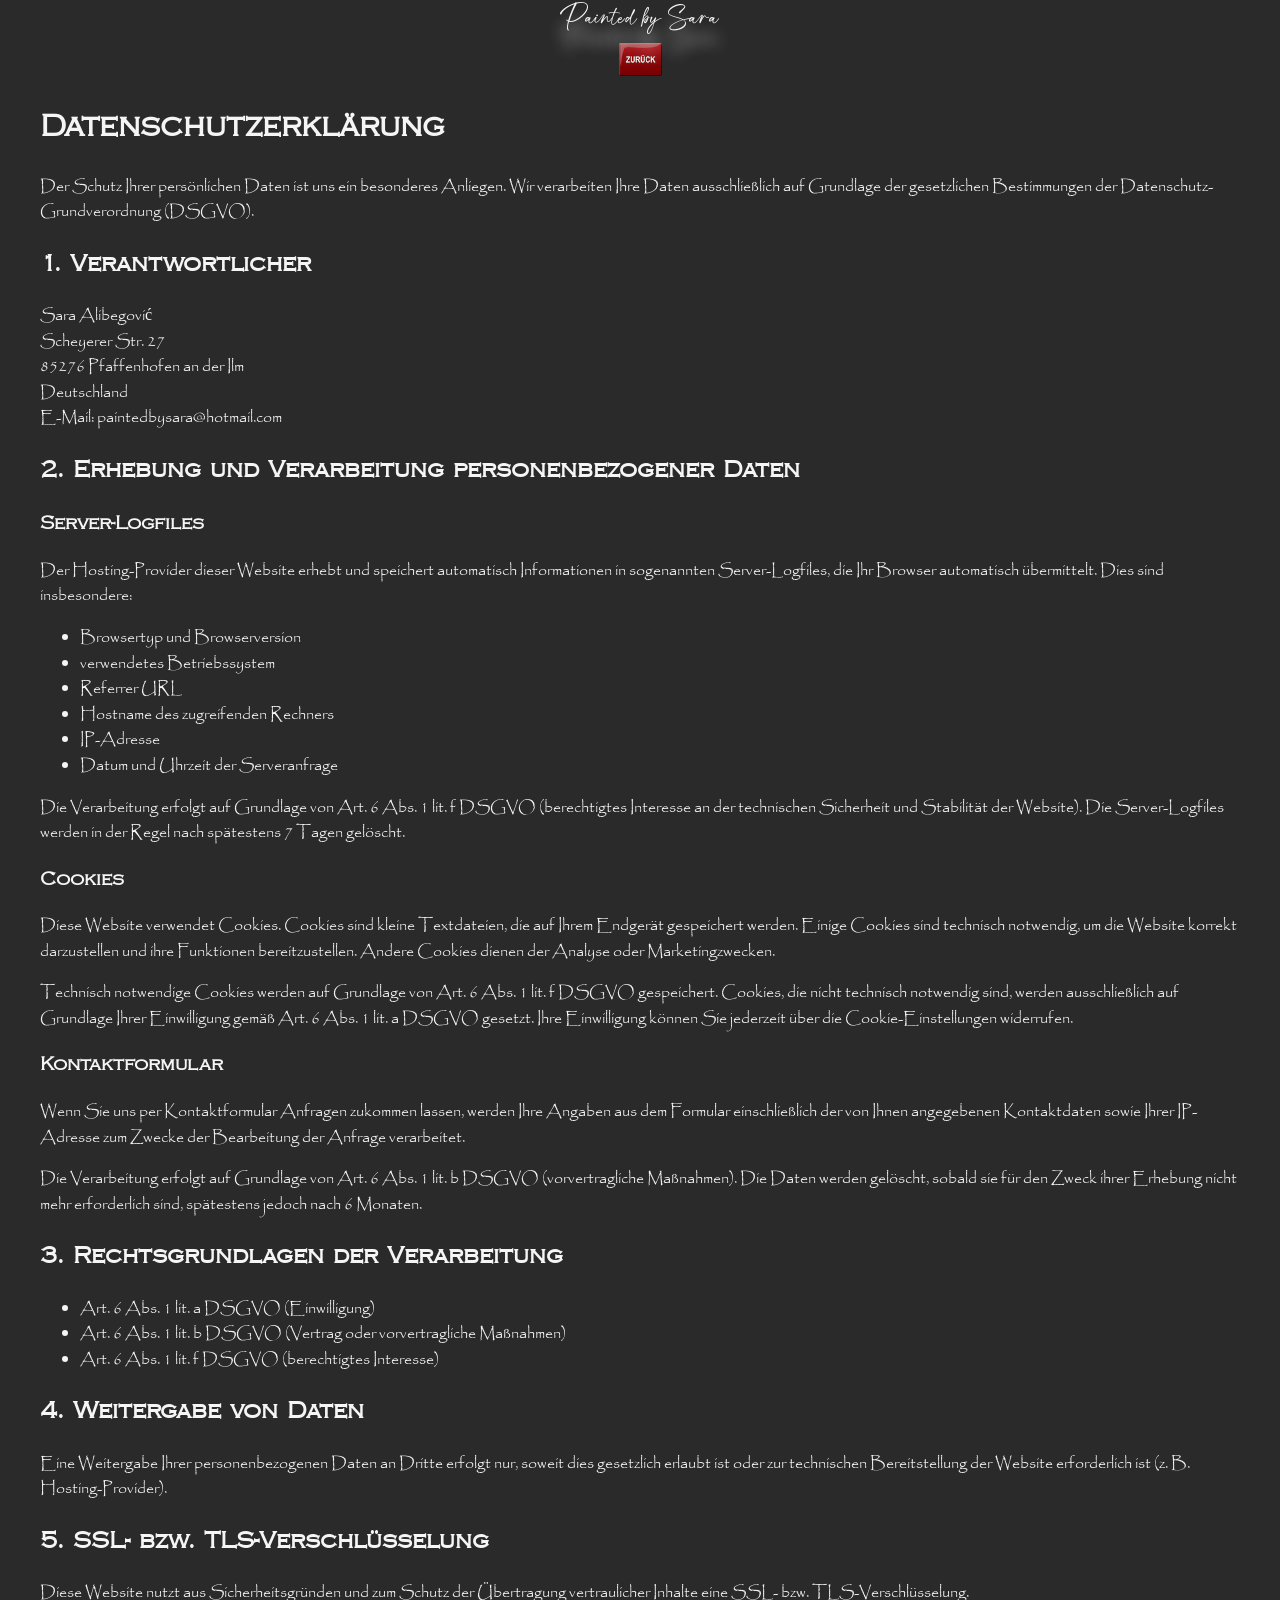
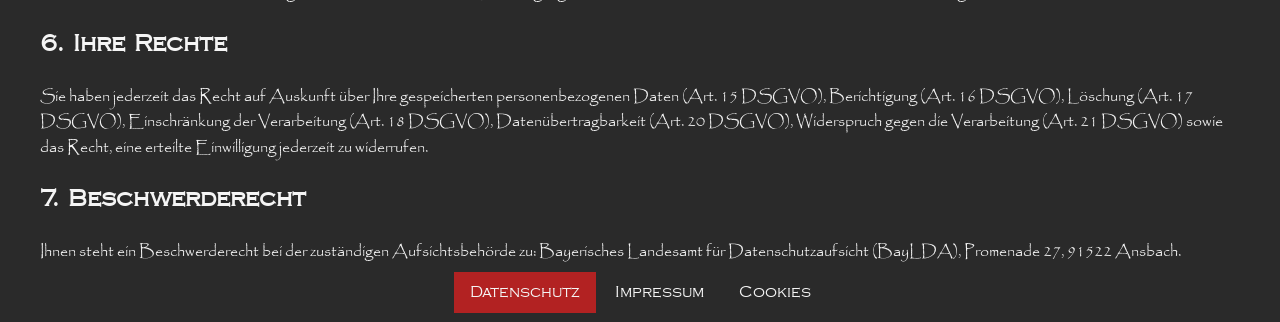
<file: datenschutz.html>
<!DOCTYPE html>
<html lang="de">

<head>

    <meta charset="UTF-8">
    <title>Professionelles Make-up für jeden Anlass in München | PAINTED BY SARA</title>
    <meta name="description" content="Professionelles Make-up für jeden Anlass in München">
    <meta name="viewport" content="width=device-width, initial-scale=1.0">
    <link rel="canonical" href="https://paintedbysara.com/">
    <meta name="keywords"
        content="Make-up Artist, München, Brautmake-up, Hochzeit, Fotoshooting, Abendmake-up, professionelles Make-up, Make-up Künstler, Make-up Preise, Make-up buchen">
    <meta name="author" content="Painted by Sara">

    <link rel="apple-touch-icon" sizes="180x180" href="images/apple-touch-icon.png">
    <link rel="icon" type="image/png" sizes="32x32" href="images/favicon-32x32.png">
    <link rel="icon" type="image/png" sizes="16x16" href="images/favicon-16x16.png">
    <link rel="manifest" href="images/site.webmanifest">
    <meta property="og:title" content="Professionelles Make-up für jeden Anlass in München | PAINTED BY SARA">
    <meta property="og:description"
        content="Professionelles Make-up für jeden Anlass. Lassen Sie sich für Ihren besonderen Tag von mir schminken. Jetzt Termin online buchen!">
    <meta property="og:image" content="https://paintedbysara.com/images/hero-image.jpg">
    <meta property="og:url" content="https://paintedbysara.com/>
    <meta property="og:type" content="website">
    <meta property="og:locale" content="de_DE">

    <link rel="preload" href="css/global.css" as="style" onload="this.rel='stylesheet'">
</head>

<body>

    <header>
        <a href="index.html" class="logo" aria-label="Painted by Sara - Zur Startseite"
            data-translate-key="navigator.logoText">Painted by Sara</a>
        <a href="index.html" class="navIcon"
            style="background: url('images/zuruck.webp')center 80% / contain no-repeat;" aria-label="Datenschutz öffnen"
            aria-controls="main-navigation" aria-expanded="false"></a>
    </header>
    <main>
        <h1>Datenschutzerklärung</h1>
        <p>
            Der Schutz Ihrer persönlichen Daten ist uns ein besonderes Anliegen. Wir verarbeiten Ihre Daten
            ausschließlich auf Grundlage der gesetzlichen Bestimmungen der Datenschutz-Grundverordnung (DSGVO).
        </p>
        <h2>1. Verantwortlicher</h2>
        <p>
            Sara Alibegović<br>
            Scheyerer Str. 27<br>
            85276 Pfaffenhofen an der Ilm<br>
            Deutschland<br>
            E-Mail: paintedbysara@hotmail.com
        </p>
        <h2>2. Erhebung und Verarbeitung personenbezogener Daten</h2>
        <h3>Server-Logfiles</h3>
        <p>
            Der Hosting-Provider dieser Website erhebt und speichert automatisch Informationen in sogenannten
            Server-Logfiles, die Ihr Browser automatisch übermittelt. Dies sind insbesondere:
        </p>
        <ul>
            <li>Browsertyp und Browserversion</li>
            <li>verwendetes Betriebssystem</li>
            <li>Referrer URL</li>
            <li>Hostname des zugreifenden Rechners</li>
            <li>IP-Adresse</li>
            <li>Datum und Uhrzeit der Serveranfrage</li>
        </ul>
        <p>
            Die Verarbeitung erfolgt auf Grundlage von Art. 6 Abs. 1 lit. f DSGVO
            (berechtigtes Interesse an der technischen Sicherheit und Stabilität der Website).
            Die Server-Logfiles werden in der Regel nach spätestens 7 Tagen gelöscht.
        </p>
        <h3>Cookies</h3>
        <p>
            Diese Website verwendet Cookies. Cookies sind kleine Textdateien, die auf Ihrem Endgerät gespeichert
            werden.
            Einige Cookies sind technisch notwendig, um die Website korrekt darzustellen und ihre Funktionen
            bereitzustellen.
            Andere Cookies dienen der Analyse oder Marketingzwecken.
        </p>
        <p>
            Technisch notwendige Cookies werden auf Grundlage von Art. 6 Abs. 1 lit. f DSGVO gespeichert.
            Cookies, die nicht technisch notwendig sind, werden ausschließlich auf Grundlage Ihrer Einwilligung
            gemäß Art. 6 Abs. 1 lit. a DSGVO gesetzt.
            Ihre Einwilligung können Sie jederzeit über die Cookie-Einstellungen widerrufen.
        </p>
        <h3>Kontaktformular</h3>
        <p>
            Wenn Sie uns per Kontaktformular Anfragen zukommen lassen, werden Ihre Angaben aus dem Formular
            einschließlich der von Ihnen angegebenen Kontaktdaten sowie Ihrer IP-Adresse
            zum Zwecke der Bearbeitung der Anfrage verarbeitet.
        </p>
        <p>
            Die Verarbeitung erfolgt auf Grundlage von Art. 6 Abs. 1 lit. b DSGVO
            (vorvertragliche Maßnahmen).
            Die Daten werden gelöscht, sobald sie für den Zweck ihrer Erhebung nicht mehr erforderlich sind,
            spätestens jedoch nach 6 Monaten.
        </p>
        <h2>3. Rechtsgrundlagen der Verarbeitung</h2>
        <ul>
            <li>Art. 6 Abs. 1 lit. a DSGVO (Einwilligung)</li>
            <li>Art. 6 Abs. 1 lit. b DSGVO (Vertrag oder vorvertragliche Maßnahmen)</li>
            <li>Art. 6 Abs. 1 lit. f DSGVO (berechtigtes Interesse)</li>
        </ul>

        <h2>4. Weitergabe von Daten</h2>
        <p>
            Eine Weitergabe Ihrer personenbezogenen Daten an Dritte erfolgt nur,
            soweit dies gesetzlich erlaubt ist oder zur technischen Bereitstellung der Website
            erforderlich ist (z. B. Hosting-Provider).
        </p>

        <h2>5. SSL- bzw. TLS-Verschlüsselung</h2>
        <p>
            Diese Website nutzt aus Sicherheitsgründen und zum Schutz der Übertragung vertraulicher Inhalte
            eine SSL- bzw. TLS-Verschlüsselung.
        </p>
        <h2>6. Ihre Rechte</h2>
        <p>
            Sie haben jederzeit das Recht auf Auskunft über Ihre gespeicherten personenbezogenen Daten
            (Art. 15 DSGVO), Berichtigung (Art. 16 DSGVO), Löschung (Art. 17 DSGVO),
            Einschränkung der Verarbeitung (Art. 18 DSGVO), Datenübertragbarkeit (Art. 20 DSGVO),
            Widerspruch gegen die Verarbeitung (Art. 21 DSGVO) sowie das Recht,
            eine erteilte Einwilligung jederzeit zu widerrufen.
        </p>

        <h2>7. Beschwerderecht</h2>
        <p>
            Ihnen steht ein Beschwerderecht bei der zuständigen Aufsichtsbehörde zu:
            Bayerisches Landesamt für Datenschutzaufsicht (BayLDA),
            Promenade 27, 91522 Ansbach.
        </p>
        </section>
    </main>

    <footer>

        <a class="active" href="datenschutz.html" data-translate-key="navigator.datenschutz">Datenschutz</a>
        <a href="impressum.html" data-translate-key="navigator.impressum">Impressum</a>
        <a href="#cookies">Cookies</a>

    </footer>

</body>


</html>
</file>
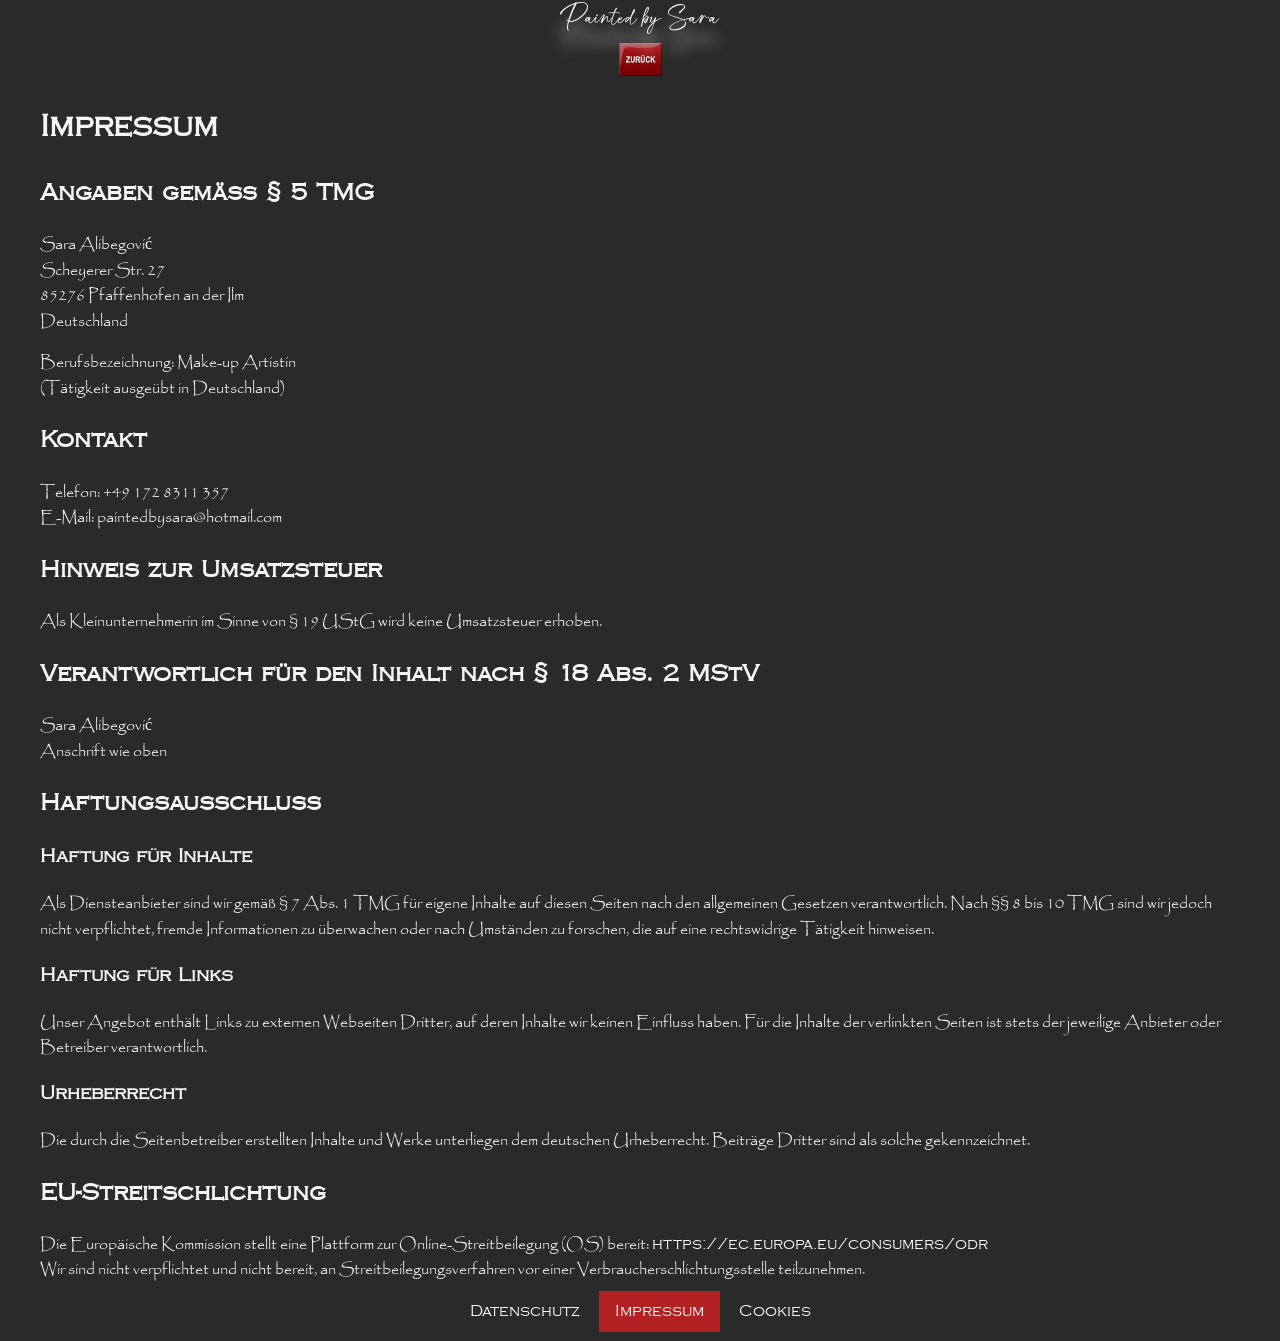
<file: impressum.html>
<!DOCTYPE html>
<html lang="de">

<head>

    <meta charset="UTF-8">
    <title>Professionelles Make-up für jeden Anlass in München | PAINTED BY SARA</title>
    <meta name="description" content="Professionelles Make-up für jeden Anlass in München">
    <meta name="viewport" content="width=device-width, initial-scale=1.0">
    <link rel="canonical" href="https://paintedbysara.com/">
    <meta name="keywords"
        content="Make-up Artist, München, Brautmake-up, Hochzeit, Fotoshooting, Abendmake-up, professionelles Make-up, Make-up Künstler, Make-up Preise, Make-up buchen">
    <meta name="author" content="Painted by Sara">

    <link rel="apple-touch-icon" sizes="180x180" href="images/apple-touch-icon.png">
    <link rel="icon" type="image/png" sizes="32x32" href="images/favicon-32x32.png">
    <link rel="icon" type="image/png" sizes="16x16" href="images/favicon-16x16.png">
    <link rel="manifest" href="images/site.webmanifest">
    <meta property="og:title" content="Professionelles Make-up für jeden Anlass in München | PAINTED BY SARA">
    <meta property="og:description"
        content="Professionelles Make-up für jeden Anlass. Lassen Sie sich für Ihren besonderen Tag von mir schminken. Jetzt Termin online buchen!">
    <meta property="og:image" content="https://paintedbysara.com/images/hero-image.jpg">
    <meta property="og:url" content="https://paintedbysara.com/">
    <meta property="og:type" content="website">
    <meta property="og:locale" content="de_DE">

    <link rel="preload" href="css/global.css" as="style" onload="this.rel='stylesheet'">
</head>

<body>
    <header>
        <a href="index.html" class="logo" aria-label="Painted by Sara - Zur Startseite"
            data-translate-key="navigator.logoText">Painted by Sara</a>
        <a href="index.html" class="navIcon"
            style="background: url('/images/zuruck.webp')center 80% / contain no-repeat;"
            aria-label="Datenschutz öffnen" aria-controls="main-navigation" aria-expanded="false"></a>
    </header>
    <main>
        <h1>Impressum</h1>
        <h2>Angaben gemäß § 5 TMG</h2>
        <p>
            Sara Alibegović<br>
            Scheyerer Str. 27<br>
            85276 Pfaffenhofen an der Ilm<br>
            Deutschland
        </p>
        <p>
            Berufsbezeichnung: Make-up Artistin<br>
            (Tätigkeit ausgeübt in Deutschland)
        </p>
        <h2>Kontakt</h2>
        <p>
            Telefon: +49 172 8311 357<br>
            E-Mail: paintedbysara@hotmail.com
        </p>
        <h2>Hinweis zur Umsatzsteuer</h2>
        <p>
            Als Kleinunternehmerin im Sinne von § 19 UStG wird keine Umsatzsteuer erhoben.
        </p>
        <h2>Verantwortlich für den Inhalt nach § 18 Abs. 2 MStV</h2>
        <p>
            Sara Alibegović<br>
            Anschrift wie oben
        </p>
        <h2>Haftungsausschluss</h2>
        <h3>Haftung für Inhalte</h3>
        <p>
            Als Diensteanbieter sind wir gemäß § 7 Abs. 1 TMG für eigene Inhalte auf diesen Seiten nach den
            allgemeinen Gesetzen verantwortlich. Nach §§ 8 bis 10 TMG sind wir jedoch nicht verpflichtet,
            fremde Informationen zu überwachen oder nach Umständen zu forschen, die auf eine rechtswidrige
            Tätigkeit hinweisen.
        </p>
        <h3>Haftung für Links</h3>
        <p>
            Unser Angebot enthält Links zu externen Webseiten Dritter, auf deren Inhalte wir keinen Einfluss haben.
            Für die Inhalte der verlinkten Seiten ist stets der jeweilige Anbieter oder Betreiber verantwortlich.
        </p>
        <h3>Urheberrecht</h3>
        <p>
            Die durch die Seitenbetreiber erstellten Inhalte und Werke unterliegen dem deutschen Urheberrecht.
            Beiträge Dritter sind als solche gekennzeichnet.
        </p>
        <h2>EU-Streitschlichtung</h2>
        <p>
            Die Europäische Kommission stellt eine Plattform zur Online-Streitbeilegung (OS) bereit:
            <a href="https://ec.europa.eu/consumers/odr" target="_blank" rel="noopener">
                https://ec.europa.eu/consumers/odr
            </a><br>
            Wir sind nicht verpflichtet und nicht bereit, an Streitbeilegungsverfahren vor einer
            Verbraucherschlichtungsstelle teilzunehmen.
        </p>
    </main>
    <footer>

        <a href="datenschutz.html" data-translate-key="navigator.datenschutz">Datenschutz</a>
        <a class="active" href="impressum.html" data-translate-key="navigator.impressum">Impressum</a>
        <a href="#cookies">Cookies</a>

    </footer>

</body>


</html>
</file>
<file: css/global.css>
:root {
        --color-dark: rgb(42 42 42);
        --color-red: firebrick;
        --color-light: whitesmoke;
        --display-width: 100vw;
        --display-height: 100vh;
        --main-width: 1200px;
    }

    @font-face {
        font-family: 'Cintarini';
        src: url('fonts/Cintarini.woff2') format('woff2');
        font-display: swap;
        /* sprječava FOIT (flash of invisible text) */
    }

    @font-face {
        font-family: 'Copperplate';
        src: url('fonts/Copperplate.woff2') format('woff2'),
            url('fonts/Copperplate.woff') format('woff');
        font-display: swap;
        /* sprječava FOIT (flash of invisible text) */
    }

    @font-face {
        font-family: 'Papyrus';
        src: url('fonts/papyrus.woff2') format('woff2');
        font-display: swap;
        /* sprječava FOIT (flash of invisible text) */
    }

    html {
        font-size: 16px;
        scroll-behavior: smooth;
    }

    * {
        box-sizing: border-box;
    }

    body {
        background-color: var(--color-dark);
        line-height: 1.6;
        position: relative;
        display: flex;
        flex-direction: column;
        margin: 0 auto;
        min-width: var(--display-width);
        min-height: var(--display-height);
        padding-bottom: 1rem;
        pointer-events: auto;
        font-family: 'Papyrus', serif;
    }

    h1 {
        margin-block: 0.67em;
        font-size: 2em;
    }

    .navIcon {
        display: block;
        width: 43px;
        height: 50px;
        margin: 0 auto;
    }

    .logo,
    cite {
        text-shadow: 0px 20px 15px;
        font-family: 'Cintarini';
        color: var(--color-light);

    }

    h1,
    h2,
    h3,
    h4,
    h5,
    a,
    button {
        font-family: 'Copperplate', serif;
        color: var(--color-light);
        text-decoration: none;
    }

    p,
    strong,
    li,
    ul,
    blockquote,
    label {
        text-decoration: none;
        font-family: 'Papyrus', serif;
        color: var(--color-light);
    }

    .header-apsolute {
        position: absolute;
        top: 10px;
        padding: 0 calc((100vw - var(--main-width)) / 2);
        z-index: 10;
        background: linear-gradient(rgba(42, 42, 42, 0.6));
        display: grid;
    }

    .column-order {
        display: flex;
        margin: 0 auto;
    }

    main {
        position: relative;
        max-width: var(--main-width);
        width: 100%;
        min-height: 100vh;
        margin: 0 auto;
    }

    header,
    footer {
        width: 100%;
        padding: 0 calc((100vw - var(--main-width)) / 2);
        place-self: center;
        text-align: center;
    }

    footer a {
        padding: 14px 16px;
    }

    .styleMeniBtn:hover,
    a:hover,
    button:hover,
    a.active {
        background-color: var(--color-red);
    }

    .close {
        width: 30px;
        height: 30px;
        display: block;
        position: fixed;
        right: 0;
        top: 0;
        text-align: center;
        cursor: pointer;
        background: var(--color-red);
    }

    .modal-overlay {
        display: none;
        position: fixed;
        top: 0;
        left: 0;
        width: 100%;
        height: 100%;
        background: rgba(0, 0, 0, 0.5);
        /* poluprozirna pozadina */
        z-index: 999;
        /* ispod modala */
        pointer-events: auto;

    }

    /* Zamenite VAŠE postojeće .modal-container pravilo sa OVIM: */
    .modal-container {
        display: none;
        min-width: 50%;
        min-height: 50vh;
        max-height: 90vh;
        /* Koristite 'vh' za konzistentnost */
        top: 50%;
        left: 50%;
        transform: translate(-50%, -50%);
        position: fixed;
        margin: 0 auto;
        padding: 15px;
        background: rgba(0, 0, 0, 0.8);
        flex-direction: column;
        opacity: 1;
        z-index: 1000;
        animation: myMove 1s;

        /* --- KLJUCNE IZMENE --- */
        /* 1. Poravnaj sadržaj na vrh, a ne ravnomerno */
        justify-content: flex-start;

        /* 2. Omogući vertikalno skrolovanje ako sadržaj prelijeva */
        overflow-y: auto;

        /* 3. Omogući deci da popune širinu */
        align-items: stretch;
    }

    @media (min-width:768px) {
        .modal-container {
            flex-direction: row;
            padding: 20px;
        }
    }

    #modal-image {
        width: 250px;
        height: 266px;
        border-radius: 8px;
        border-bottom-right-radius: 0%;
        place-self: center;
        box-shadow: 17px 20px 20px 20px rgba(42 42 42);
    }

    .dyn-container {
        display: none;
        margin: 0 auto;
        align-self: center;
        grid-template-columns: 1fr;
        gap: 1.5rem;
        margin-top: 80px;
        width: 100%;
        min-height: 100vh;
        opacity: 0;
        border-radius: 8px;
        box-shadow: inset 0 0 30px 5px whitesmoke;
        animation: myMove 1s;
    }

    @media (max-width: 425px) {
        * {

            font-size: 0.95rem;
        }

        .modal-container {

            min-width: 80%;
        }
    }


    /* =========================
   Packages Grid
   ========================= */

    .package-card {
        border-radius: 8px;
        border: 1px solid;
        border-color: var(--color-light);
        padding: 1.5em;

        text-align: center;
        background-color: var(--color-dark);
        cursor: pointer;
    }

    /* =========================
   Form
   ========================= */
    form {

        width: fit-content;
        display: block;
    }

    .form-group {
        margin-bottom: 2px;
        height: fit-content;
    }

    .form-group label {
        display: block;
        font-weight: 600;
    }

    .form-group input,
    .form-group textarea {
        width: 100%;
        padding: 0.2rem;
        border: 1px solid #ccc;
        border-radius: 6px;
        font-family: inherit;
        font-size: 1rem;
    }

    .form-group input:focus,
    .form-group textarea:focus {

        outline: none;
        border-color: var(--color-red);
        box-shadow: 0 0 0 2px rgba(178, 34, 34, 0.15);
    }

    /* =========================
   Success Message
   ========================= */
    /* U vašem CSS fajlu (npr. global.css), zamenite stare pravila sa ovim: */

    #success-message {
        display: none;
        /* Ovo kontroliše vidljivost cele poruke */
        position: relative;
        background: #d4edda;
        color: #155724;
        padding: 1rem;
        margin: 0 auto;
        border-radius: 6px;
        text-align: center;
        box-shadow: 0 4px 12px rgba(0, 0, 0, 0.1);
    }

    #error-message {
        display: none;
        /* Ovo kontroliše vidljivost cele poruke */
        background: #f8d7da;
        color: #721c24;
        border: 1px solid #f5c6cb;
        padding: 1rem;
        border-radius: 6px;
        margin-top: 1rem;
        text-align: center;
    }

    /* Opciono: Uklonite margin iz paragrafa unutar poruke da bi izgledalo čistije */
    #success-message p,
    #error-message p {
        margin: 0;
    }

    /* =========================
   PORTFOLIO STILOVI (dodato na kraj)
   ========================= */

    /* Specijalna klasa koju dodajemo JS-om kada se prikazuje portfolio */
    .dyn-container.portfolio-view {
        display: grid !important;
        padding: 2rem 1rem;
        text-align: center;
    }

    .dyn-container.portfolio-view h2 {
        color: var(--color-light);
        margin-bottom: 2rem;
        grid-column: 1 / -1;
        /* Naslov preko svih kolona */
    }

    .portfolio-filters {
        display: flex;
        justify-content: center;
        flex-wrap: wrap;
        gap: 1rem;
        margin-bottom: 3rem;
        grid-column: 1 / -1;
        /* Filteri preko svih kolona */
    }

    .filter-btn {
        background: transparent;
        border: 2px solid var(--color-red);
        color: var(--color-light);
        padding: 0.75rem 1.5rem;
        border-radius: 30px;
        cursor: pointer;
        transition: all 0.3s ease;
        font-family: 'Copperplate', serif;
    }

    .filter-btn:hover,
    .filter-btn.active {
        background-color: var(--color-red);
        transform: scale(1.05);
    }

    /* Masonry Grid unutar .dyn-container */
    .portfolio-grid {
        column-count: 4;
        column-gap: 1.5rem;
        width: 100%;
    }

    .portfolio-item {
        break-inside: avoid;
        margin-bottom: 1.5rem;
        position: relative;
        overflow: hidden;
        border-radius: 8px;
        cursor: pointer;
        box-shadow: 0 4px 15px rgba(0, 0, 0, 0.3);
        transition: transform 0.3s ease, box-shadow 0.3s ease;
    }

    .portfolio-item img {
        width: 100%;
        display: block;
        transition: transform 0.5s ease, filter 0.5s ease;
    }

    .portfolio-item:hover {
        transform: translateY(-5px);
        box-shadow: 0 10px 30px rgba(0, 0, 0, 0.5);
    }

    .portfolio-item:hover img {
        transform: scale(1.05);
        filter: brightness(1.1);
    }

    .portfolio-overlay {
        position: absolute;
        bottom: 0;
        left: 0;
        right: 0;
        background: linear-gradient(to top, rgba(0, 0, 0, 0.8), transparent);
        color: var(--color-light);
        padding: 1.5rem 1rem;
        transform: translateY(100%);
        transition: transform 0.3s ease;
    }

    .portfolio-item:hover .portfolio-overlay {
        transform: translateY(0);
    }

    /* Responsive prilagođavanje broja kolona */
    @media (max-width: 1200px) {
        .portfolio-grid {
            column-count: 3;
        }
    }

    @media (max-width: 768px) {
        .portfolio-grid {
            column-count: 2;
        }
    }

    @media (max-width: 480px) {
        .portfolio-grid {
            column-count: 1;
        }
    }
    .modal-container.portfolio-modal {
        max-width: 95vw;
        max-height: 95vh;
        padding: 10px;
        background: rgba(0, 0, 0, 0.95);
    }

    .modal-container.portfolio-modal > div {
        display: none;   /* sakri prazan blockquote/cite blok */
    }

    .modal-container.portfolio-modal #modal-image {
        max-width: 95vw;
        max-height: 90vh;
        width: auto;
        height: auto;
        border-radius: 4px;
        place-self: center;
        box-shadow: 0 0 40px rgba(0, 0, 0, 0.8);
        object-fit: contain;
    }
    /* === Portfolio lightbox === */
#portfolio-lightbox {
    position: fixed;
    inset: 0;
    background: rgba(0, 0, 0, 0.97);
    z-index: 2000;
    display: none;
    align-items: center;
    justify-content: center;
}
#portfolio-lightbox.open { display: flex; }

.lb-image {
    max-width: 95vw;
    max-height: 92vh;
    object-fit: contain;
    box-shadow: 0 0 40px rgba(0, 0, 0, 0.8);
}

.lb-close, .lb-prev, .lb-next {
    position: absolute;
    background: rgba(255, 255, 255, 0.08);
    border: none;
    color: whitesmoke;
    cursor: pointer;
    border-radius: 50%;
    transition: background 0.2s;
    z-index: 2001;
    display: flex;
    align-items: center;
    justify-content: center;
}
.lb-close { top: 20px; right: 20px; width: 44px; height: 44px; font-size: 22px; }
.lb-prev, .lb-next { top: 50%; transform: translateY(-50%); width: 50px; height: 50px; font-size: 32px; }
.lb-prev { left: 20px; }
.lb-next { right: 20px; }
.lb-close:hover, .lb-prev:hover, .lb-next:hover { background: rgba(255, 255, 255, 0.22); }

.lb-counter {
    position: absolute;
    bottom: 16px;
    left: 50%;
    transform: translateX(-50%);
    color: whitesmoke;
    font-family: 'Copperplate', serif;
    font-size: 0.9rem;
    z-index: 2001;
}

@media (max-width: 768px) {
    .lb-prev, .lb-next { width: 40px; height: 40px; font-size: 24px; }
    .lb-prev { left: 10px; }
    .lb-next { right: 10px; }
}
</file>
